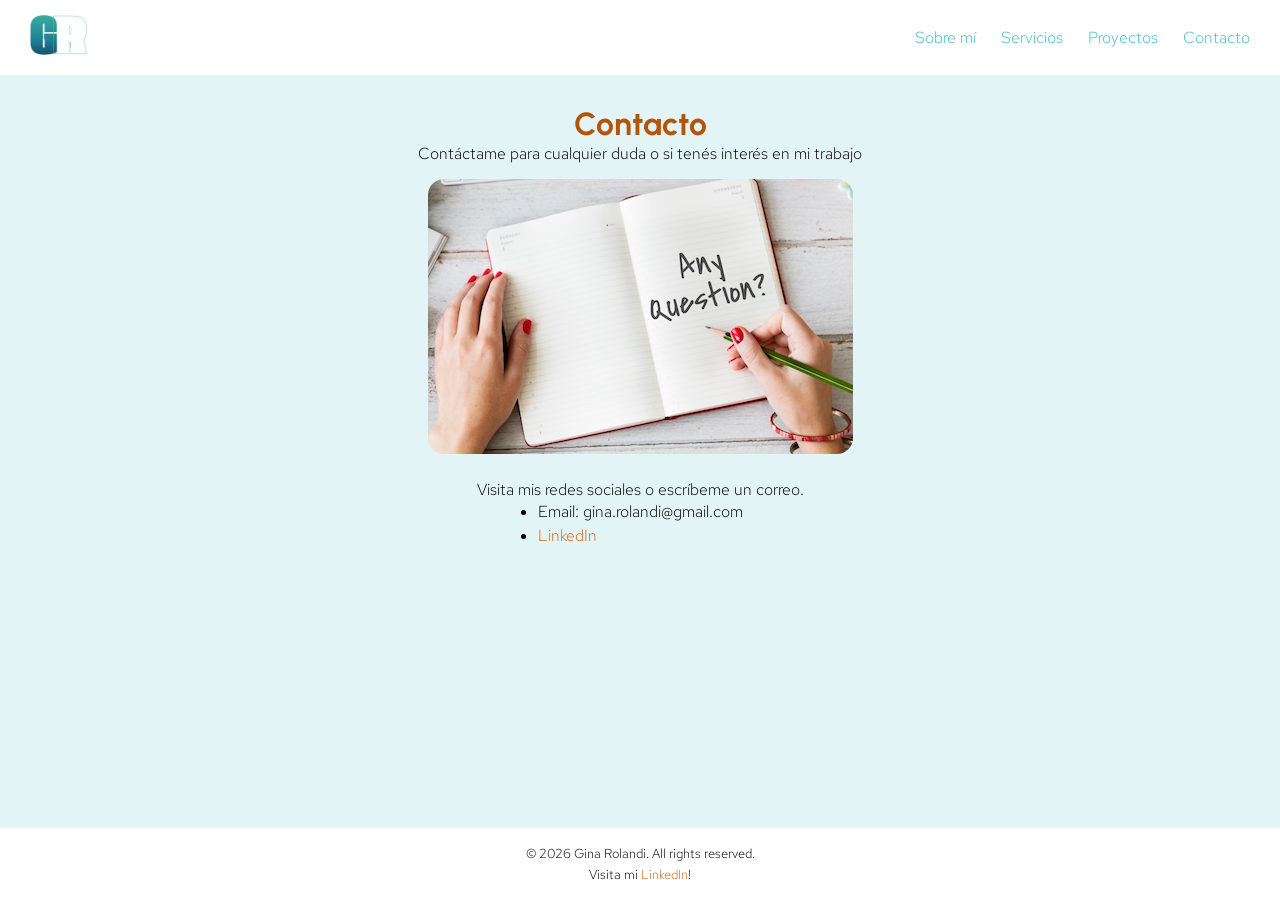
<file: pages/contacto.html>
<!DOCTYPE html>
<html lang="es">

<head>
  <meta charset="UTF-8" />
  <meta name="viewport" content="width=device-width, initial-scale=1.0">
  <link href="../styles/styles.css" rel="stylesheet">
  <link rel="preconnect" href="https://fonts.googleapis.com">
  <link rel="preconnect" href="https://fonts.gstatic.com" crossorigin>
  <link
    href="https://fonts.googleapis.com/css2?family=Red+Hat+Text:ital,wght@0,300..700;1,300..700&family=Roboto:ital,wght@0,100..900;1,100..900&family=Urbanist:ital,wght@0,100..900;1,100..900&display=swap"
    rel="stylesheet">
  <title>Entregable 5 - Gina Rolandi</title>
</head>

<body>

  <header>
    <nav>
      <a href="/index.html"><img class="logo" src="/assets/GR.png" alt="GR"></a>
      <ul>
        <li><a href="/pages/sobre-mi.html">Sobre mí</a></li>
        <li><a href="/pages/servicios.html">Servicios</a></li>
        <li><a href="/pages/proyectos.html">Proyectos</a></li>
        <li><a href="/pages/contacto.html">Contacto</a></li>
      </ul>
    </nav>

  </header>

  <main>
    <section class="contacto">
      <h1>Contacto</h1>
      <p>Contáctame para cualquier duda o si tenés interés en mi trabajo</p>
      <figure>
        <img class="contact-img" src="../assets/contact.jpg" alt="Imagen que dice 'any questions?'">
      </figure>
      <div class="redes">
        <p>Visita mis redes sociales o escríbeme un correo.</p>
        <ul>
          <li> Email: gina.rolandi@gmail.com</li>
          <li><a href="//www.linkedin.com/in/ginarolandi/" target="_blank">LinkedIn</a></li>
        </ul>
      </div>
    </section>
  </main>

  <footer>
    <p>© 2026 Gina Rolandi. All rights reserved.</p>
    <p>Visita mi <a href="//www.linkedin.com/in/ginarolandi/" target="_blank">LinkedIn</a>!</p>
  </footer>

</body>

</html>
</file>
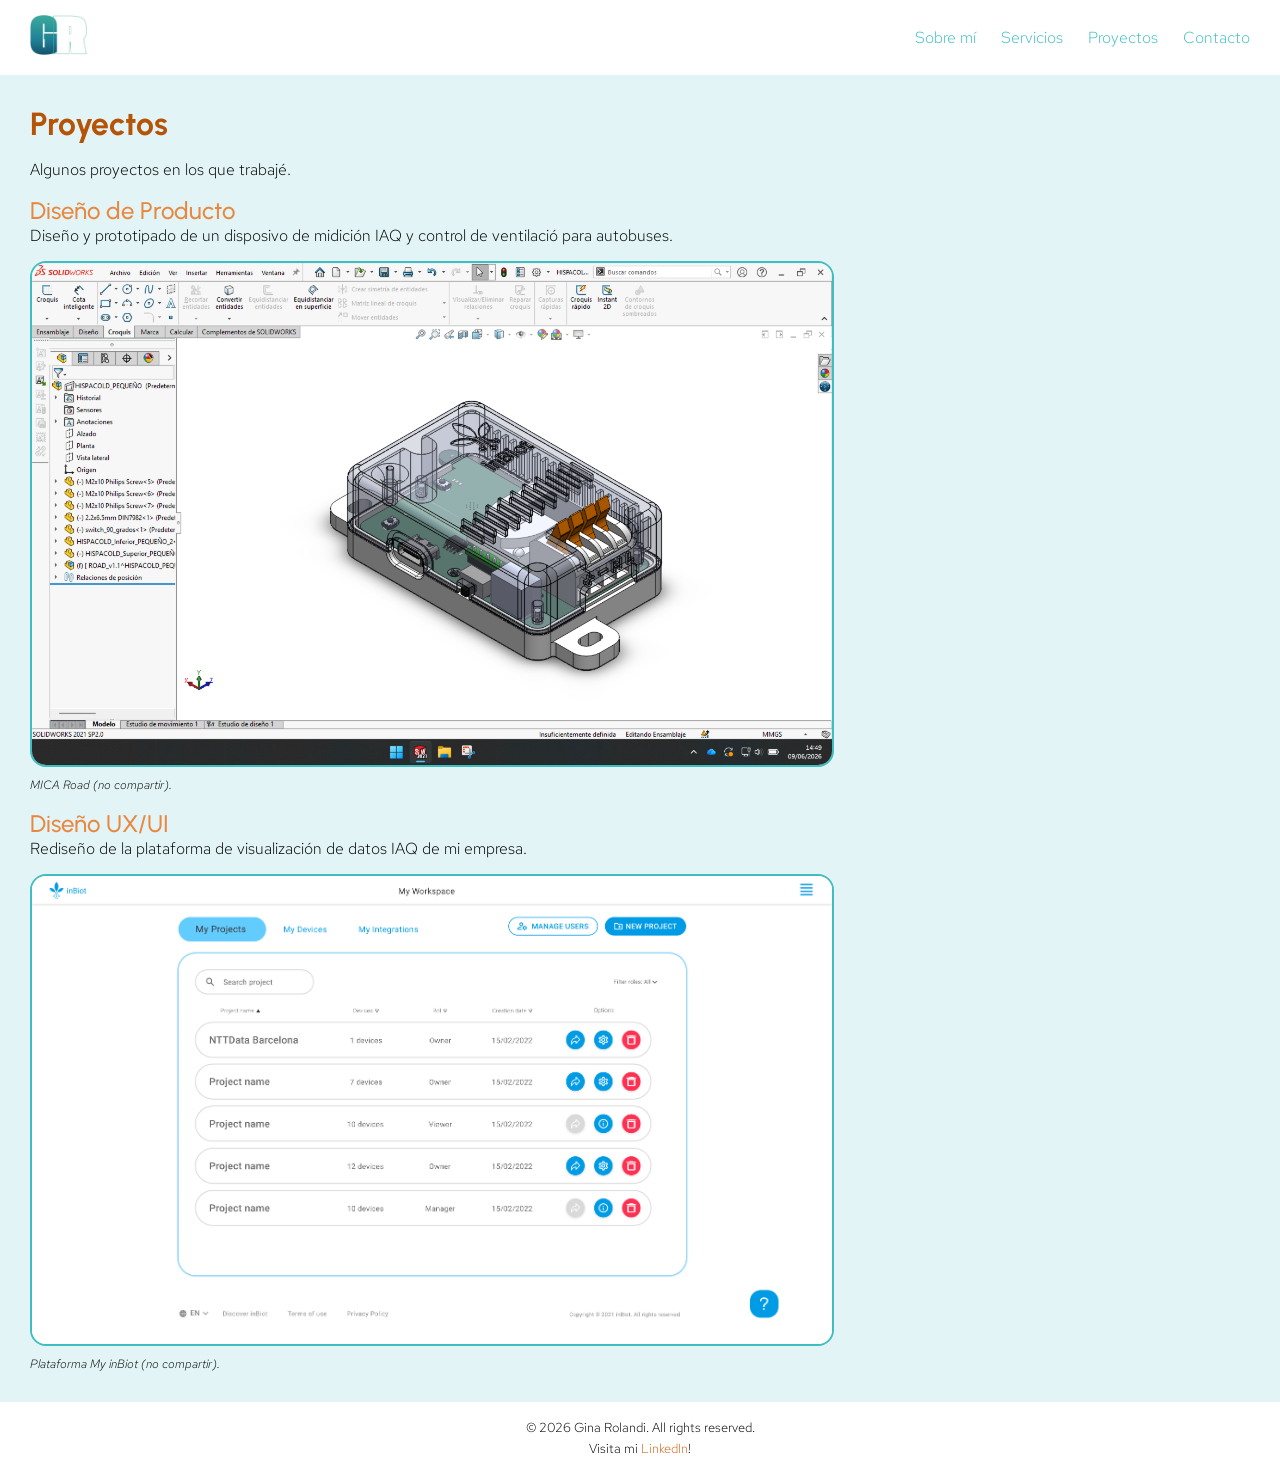
<file: pages/proyectos.html>
<!DOCTYPE html>
<html lang="es">

<head>
  <meta charset="UTF-8" />
  <meta name="viewport" content="width=device-width, initial-scale=1.0">
  <link href="../styles/styles.css" rel="stylesheet">
  <link rel="preconnect" href="https://fonts.googleapis.com">
  <link rel="preconnect" href="https://fonts.gstatic.com" crossorigin>
  <link
    href="https://fonts.googleapis.com/css2?family=Red+Hat+Text:ital,wght@0,300..700;1,300..700&family=Roboto:ital,wght@0,100..900;1,100..900&family=Urbanist:ital,wght@0,100..900;1,100..900&display=swap"
    rel="stylesheet">
  <title>Entregable 5 - Gina Rolandi</title>
</head>

<body>
  <header>
    <nav>
      <a href="/index.html"><img class="logo" src="/assets/GR.png" alt="GR"></a>
      <ul>
        <li><a href="/pages/sobre-mi.html">Sobre mí</a></li>
        <li><a href="/pages/servicios.html">Servicios</a></li>
        <li><a href="/pages/proyectos.html">Proyectos</a></li>
        <li><a href="/pages/contacto.html">Contacto</a></li>
      </ul>
    </nav>

  </header>

  <main>
    <section class="parrafos">
      <h1>Proyectos</h1>
      <p>
        Algunos proyectos en los que trabajé.
      </p>
      <article>
        <h2>Diseño de Producto</h2>
        <p>Diseño y prototipado de un disposivo de midición IAQ y control de ventilació para autobuses.</p>
        <figure>
          <img src="../assets/mica-road.png"
            alt="Captura de pantalla de software solidworks con el proyecto MICA road abierto" width="800" />
          <figcaption>MICA Road (no compartir).</figcaption>
        </figure>
      </article>
      <article>
        <h2>Diseño UX/UI</h2>
        <p>Rediseño de la plataforma de visualización de datos IAQ de mi empresa.</p>
        <figure>
          <img src="../assets/dashboard.png"
            alt="Captura de pantalla de la sección 'My Workspace' de la Platadorma My inBiot" width="800" />
          <figcaption>Plataforma My inBiot (no compartir).</figcaption>
        </figure>
      </article>
    </section>
  </main>

  <footer>
    <p>© 2026 Gina Rolandi. All rights reserved.</p>
    <p>Visita mi <a href="//www.linkedin.com/in/ginarolandi/" target="_blank">LinkedIn</a>!</p>
  </footer>

</body>

</html>
</file>
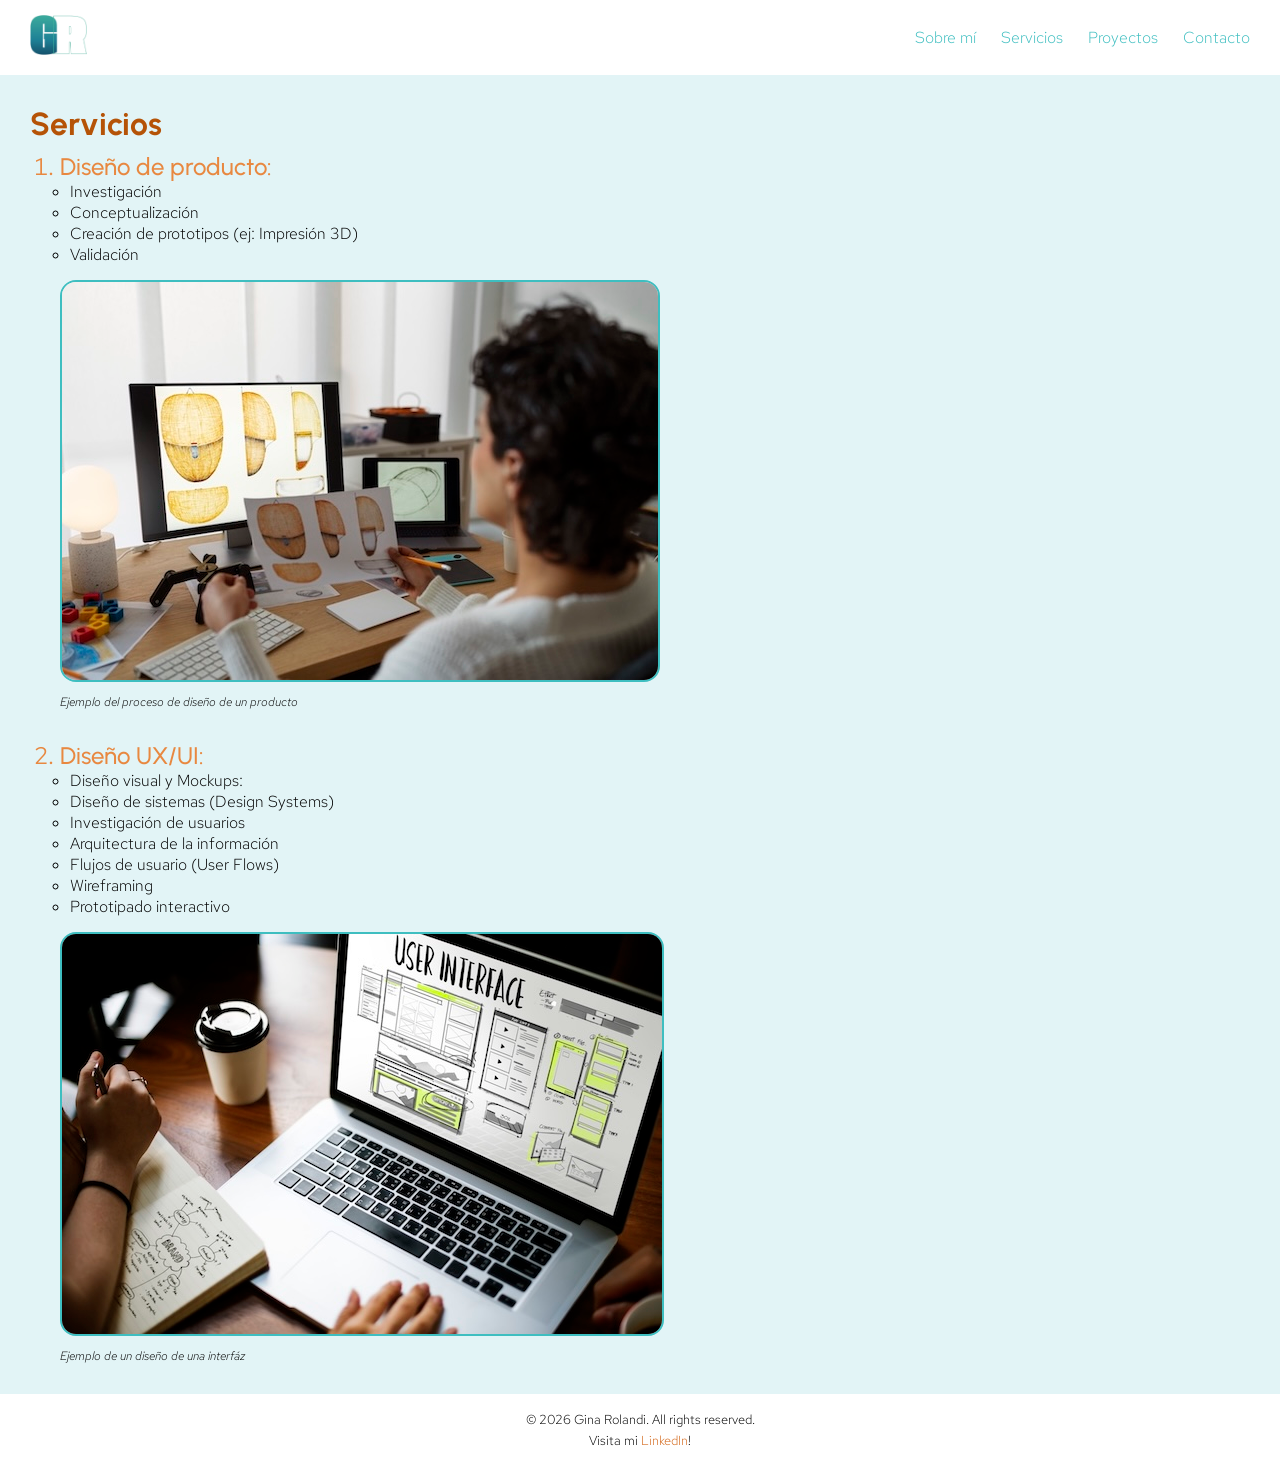
<file: pages/servicios.html>
<!DOCTYPE html>
<html lang="es">

<head>
  <meta charset="UTF-8">
  <meta name="viewport" content="width=device-width, initial-scale=1.0">
  <link href="../styles/styles.css" rel="stylesheet">
  <link rel="preconnect" href="https://fonts.googleapis.com">
  <link rel="preconnect" href="https://fonts.gstatic.com" crossorigin>
  <link
    href="https://fonts.googleapis.com/css2?family=Red+Hat+Text:ital,wght@0,300..700;1,300..700&family=Roboto:ital,wght@0,100..900;1,100..900&family=Urbanist:ital,wght@0,100..900;1,100..900&display=swap"
    rel="stylesheet">
  <title>Entregable 5 - Gina Rolandi</title>
</head>

<body>
  <header>
    <nav>
      <a href="/index.html"><img class="logo" src="/assets/GR.png" alt="GR"></a>
      <ul>
        <li><a href="/pages/sobre-mi.html">Sobre mí</a></li>
        <li><a href="/pages/servicios.html">Servicios</a></li>
        <li><a href="/pages/proyectos.html">Proyectos</a></li>
        <li><a href="/pages/contacto.html">Contacto</a></li>
      </ul>
    </nav>

  </header>

  <main>
    <h1>Servicios</h1>
    <ol>
      <li>
        <h2>Diseño de producto:</h2>
        <ul class="skill-item">
          <li>Investigación</li>
          <li>Conceptualización</li>
          <li>Creación de prototipos (ej: Impresión 3D)</li>
          <li>Validación</li>
        </ul>
        <figure>
          <img src="../assets/product-design.jpg" alt="Chica trabajando en el boceto de un producto">
          <figcaption>Ejemplo del proceso de diseño de un producto</figcaption>
        </figure>
      </li>
      <li>
        <h2>Diseño UX/UI:</h2>
        <ul class="skill-item">
          <li>Diseño visual y Mockups:</li>
          <li>Diseño de sistemas (Design Systems)</li>
          <li>Investigación de usuarios </li>
          <li>Arquitectura de la información</li>
          <li>Flujos de usuario (User Flows)</li>
          <li>Wireframing</li>
          <li>Prototipado interactivo</li>
        </ul>
        <figure>
          <img src="../assets/ux-ui-design.jpg"
            alt="Computadora portátil que muestra un ejemplo de diseño de una interfaz de usuario">
          <figcaption>Ejemplo de un diseño de una interfáz</figcaption>
        </figure>
      </li>
    </ol>
  </main>

  <footer>
    <p>© 2026 Gina Rolandi. All rights reserved.</p>
    <p>Visita mi <a href="//www.linkedin.com/in/ginarolandi/" target="_blank">LinkedIn</a>!</p>
  </footer>

</body>

</html>
</file>
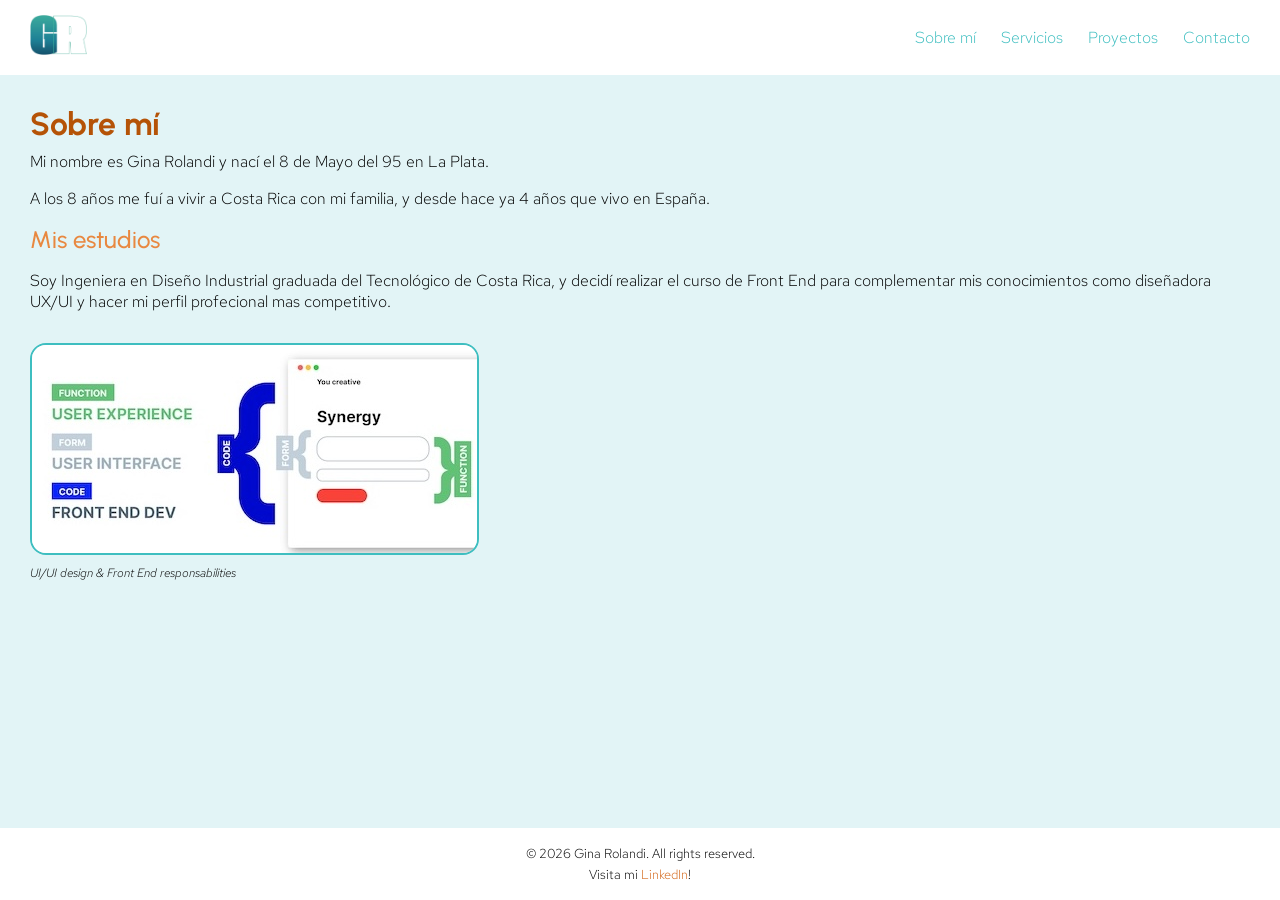
<file: pages/sobre-mi.html>
<!DOCTYPE html>
<html lang="es">

<head>
  <meta charset="UTF-8">
  <meta name="viewport" content="width=device-width, initial-scale=1.0">
  <link href="../styles/styles.css" rel="stylesheet">
  <link rel="preconnect" href="https://fonts.googleapis.com">
  <link rel="preconnect" href="https://fonts.gstatic.com" crossorigin>
  <link
    href="https://fonts.googleapis.com/css2?family=Red+Hat+Text:ital,wght@0,300..700;1,300..700&family=Roboto:ital,wght@0,100..900;1,100..900&family=Urbanist:ital,wght@0,100..900;1,100..900&display=swap"
    rel="stylesheet">
  <title>Entregable 5 - Gina Rolandi</title>
</head>

<body>
  <header>
    <nav>
      <a href="/index.html"><img class="logo" src="/assets/GR.png" alt="GR"></a>
      <ul>
        <li><a href="/pages/sobre-mi.html">Sobre mí</a></li>
        <li><a href="/pages/servicios.html">Servicios</a></li>
        <li><a href="/pages/proyectos.html">Proyectos</a></li>
        <li><a href="/pages/contacto.html">Contacto</a></li>
      </ul>
    </nav>
  </header>
  <main>
    <section>
      <h1>Sobre mí</h1>
    </section>
    <section class="parrafos">
      <p>Mi nombre es Gina Rolandi y nací el 8 de Mayo del 95 en La Plata.</p>
      <p>A los 8 años me fuí a vivir a Costa Rica con mi familia, y desde hace ya 4 años que vivo en España.</p>
      <h2>Mis estudios</h2>
      <p>Soy Ingeniera en Diseño Industrial graduada del Tecnológico de Costa Rica, y decidí realizar el curso de Front
        End para complementar mis
        conocimientos como diseñadora UX/UI y hacer mi perfil profecional mas competitivo.</p>
      <figure>
        <img src="../assets/ux-ui-to-front-end.jpg"
          alt="Esquema de las diferentes responsabilidades que se dividen entre User Exprience, User Interface y Front End Dev">
        <figcaption>UI/UI design & Front End responsabilities</figcaption>
      </figure>
    </section>
  </main>

  <footer>
    <p>© 2026 Gina Rolandi. All rights reserved.</p>
    <p>Visita mi <a href="//www.linkedin.com/in/ginarolandi/" target="_blank">LinkedIn</a>!</p>
  </footer>

</body>

</html>
</file>
<file: styles/styles.css>
/* ---- Selector universal --- */

* {
    margin: 0;
    padding: 0;
}

/* ---- BODY --- */
body {
    font-family: 'Red Hat Text', Roboto, sans-serif;
    background-color: rgb(226, 244, 246);
    margin: 0;
    min-height: 100vh;
    display: flex;
    flex-direction: column;
}

/* flex: 1 permite que el <main> crezca y empuje el footer hacia abajo */
main {
    margin: 30px 30px 30px 30px;
    display: flex;
    flex-direction: column;
    gap: 0.5rem;
    flex: 1;
}

/* ---- HEADER ---- */
header {
    background-color: #ffffff;
}

/* Título centrado dentro del header */
.titulo {
    text-align: center;
    margin-bottom: 15px;
    margin-top: 15px;
}

.parrafos {
    display: flex;
    flex-direction: column;
    gap: 1rem;
}

/* ---- NAV ---- */
nav {
    display: flex;
    justify-content: space-between;
    align-items: center;
    background-color: #ffffff;
    padding-right: 30px;
    padding-left: 30px;
    margin-top: 15px;
    margin-bottom: 15px;

}

/* Elimina viñetas y márgenes por defecto de la lista del nav */
nav ul {
    list-style: none;
    display: flex;
    gap: 25px;
}

/* Links en blanco para contraste sobre fondo turquesa */
nav a {
    color: #3EBEC0;
    text-decoration: none;
}

/* Efecto hover: fondo semitransparente + negrita para indicar foco */
nav a:hover {
    color: #0d5c5e;
    font-weight: 500;
}

/* ---- TEXTOS GENERALES ---- */
/* 'Urbanist' para encabezados: geométrica y moderna, contrasta con
   el cuerpo en 'Red Hat Text' */
h1 {
    font-family: 'Urbanist', Roboto, sans-serif;
    color: #b55307;
    font-weight: 700;
    font-size: 2rem;
}

h2 {
    font-family: 'Urbanist', Roboto, sans-serif;
    color: #e88840;
    font-weight: 500;
    font-size: 1.5rem;
}

p {
    margin: 0;
    font-weight: 200;
    font-size: 1rem;
}

/* Separar elemetos de la lista */

ol {
    display: flex;
    flex-direction: column;
    gap: 30px;
}

/* Listas ordenadas: el marcador hereda el naranja de h2 */
ol li {
    color: #e88840;
    font-size: 1.5rem;
    margin-left: 30px;
}

/* Listas no ordenadas: texto en negro y peso ligero */
ul li {
    font-weight: 200;
    color: rgb(0, 0, 0);
    font-size: 1rem;
}

/* Corrección de sangría excesiva en la sección de habilidades */
.skill-item {
    margin-left: -20px;
}

/* ---- IMÁGENES Y FIGURAS ----*/
figure {
    margin: 0;
    padding-top: 15px;
    border-radius: 1rem;
}

img {
    border-radius: 1rem;
    border: 2px solid #3EBEC0;
}

.logo {
    border: none;
    height: 40px;
    width: auto;
    border-radius: 0;
}

/* Pie de imagen en cursiva y peso ligero */
figcaption {
    font-size: 12px;
    font-style: italic;
    font-weight: 200;
    padding-top: 5px;
    color: rgb(0, 0, 0);
}

/* ---- SECCIÓN CONTACTO ---- */
.contacto {
    text-align: center;
}

/* Contenedor de redes sociales con lista alineada a la izquierda
   dentro de un bloque centrado */
.redes {
    margin-top: 20px;
}

.redes ul {
    display: inline-block;
    text-align: left;
    line-height: 1.5rem;
}

/* Links de redes en color chocolate para mantener la paleta cálida */
.redes a {
    text-decoration: none;
    color: rgb(211, 101, 22);
}

/* La imagen de contacto no necesita borde; anula el estilo global de img */
.contact-img {
    border: none;
}

/* ---- FOOTER ---- */
footer {
    background-color: #ffffff;
    text-align: center;
    padding: 15px;
}

footer a {
    text-decoration: none;
    color: rgb(211, 101, 22);
}

/* Hover en azul para diferenciar del color de reposo */
footer a:hover {
    font-weight: 500;
    color: rgb(69, 69, 223);
}

/* Texto del footer ligeramente más pequeño que el cuerpo */
footer p {
    font-size: 0.8rem;
    padding: 2px;
}
</file>
